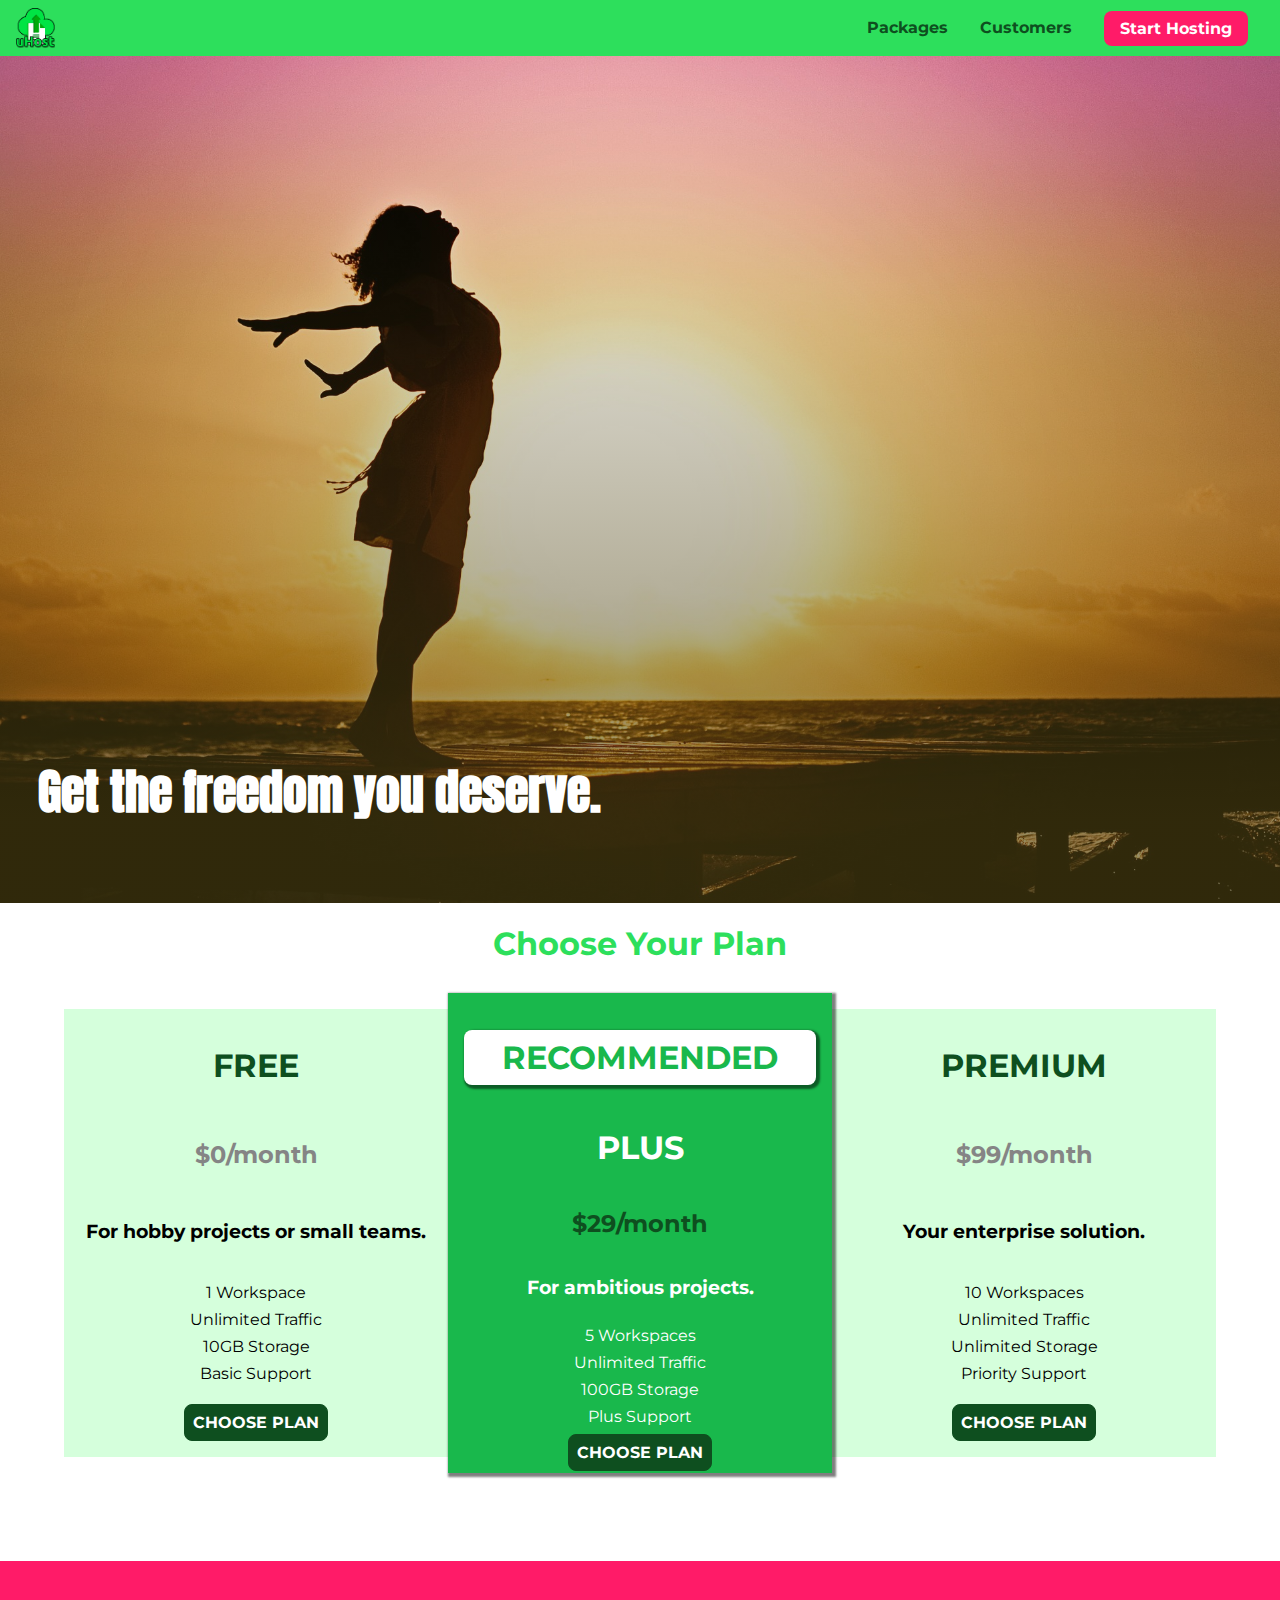
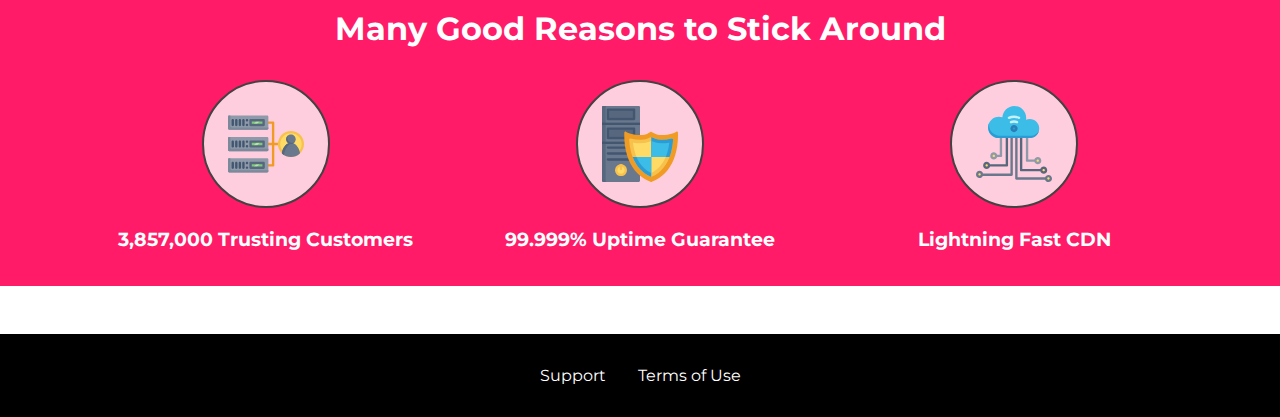
<file: index.html>
<!DOCTYPE html>
<html lang="en">
  <head>
    <meta charset="UTF-8" />
    <meta http-equiv="X-UA-Compatible" content="ie=edge" />
    <meta name="viewport" content="width=device-width, initial-scale=1.0" />
    <title>uHost</title>
    <link rel="shortcut icon" href="favicon.png" />
    <link
      href="https://fonts.googleapis.com/css?family=Anton"
      rel="stylesheet"
    />
    <link
      href="https://fonts.googleapis.com/css?family=Montserrat:400,700"
      rel="stylesheet"
    />
    <link rel="stylesheet" href="shared.css" />
    <link rel="stylesheet" href="main.css" />
  </head>

  <body>
    <div class="backdrop"></div>
    <div class="modal">
      <h1 class="modal__title">Do you want to continue?</h1>
      <div class="modal__actions">
        <a href="start-hosting/index.html" class="modal__action">Yes!</a
        ><button class="modal__action modal__action--negative" type="button">
          No!
        </button>
      </div>
    </div>
    <header class="main-header">
      <div>
        <button class="toggle-button">
          <span class="toggle-button__bar"></span>
          <span class="toggle-button__bar"></span>
          <span class="toggle-button__bar"></span>
        </button>
        <a href="index.html" class="main-header__brand">
          <img
            src="images/uhost-icon.png"
            alt="uHost - Your favorite hosting company"
          />
        </a>
      </div>
      <nav class="main-nav">
        <ul class="main-nav__items">
          <li class="main-nav__item">
            <a href="packages/index.html">Packages</a>
          </li>
          <li class="main-nav__item">
            <a href="customers/index.html">Customers</a>
          </li>
          <li class="main-nav__item main-nav__item--cta">
            <a href="start-hosting/index.html">Start Hosting</a>
          </li>
        </ul>
      </nav>
    </header>
    <nav class="mobile-nav">
      <ul class="mobile-nav__items">
        <li class="mobile-nav__item">
          <a href="packages/index.html">Packages</a>
        </li>
        <li class="mobile-nav__item">
          <a href="customers/index.html">Customers</a>
        </li>
        <li class="mobile-nav__item mobile-nav__item--cta">
          <a href="start-hosting/index.html">Start Hosting</a>
        </li>
      </ul>
    </nav>
    <main>
      <section id="product-overview">
        <h1>Get the freedom you deserve.</h1>
      </section>
      <section id="plans">
        <h1 class="section-title">Choose Your Plan</h1>
        <div class="plan__list">
          <article class="plan">
            <h1 class="plan__title">FREE</h1>
            <h2 class="plan__price">$0/month</h2>
            <h3>For hobby projects or small teams.</h3>
            <ul class="plan__features">
              <li class="plan__feature">1 Workspace</li>
              <li class="plan__feature">Unlimited Traffic</li>
              <li class="plan__feature">10GB Storage</li>
              <li class="plan__feature">Basic Support</li>
            </ul>
            <div>
              <button class="button">CHOOSE PLAN</button>
            </div>
          </article>
          <article class="plan plan--highlighted">
            <h1 class="plan__annotation">RECOMMENDED</h1>
            <h1 class="plan__title">PLUS</h1>
            <h2 class="plan__price">$29/month</h2>
            <h3>For ambitious projects.</h3>
            <ul class="plan__features">
              <li class="plan__feature">5 Workspaces</li>
              <li class="plan__feature">Unlimited Traffic</li>
              <li class="plan__feature">100GB Storage</li>
              <li class="plan__feature">Plus Support</li>
            </ul>
            <div>
              <button class="button">CHOOSE PLAN</button>
            </div>
          </article>
          <article class="plan">
            <h1 class="plan__title">PREMIUM</h1>
            <h2 class="plan__price">$99/month</h2>
            <h3>Your enterprise solution.</h3>
            <ul class="plan__features">
              <li class="plan__feature">10 Workspaces</li>
              <li class="plan__feature">Unlimited Traffic</li>
              <li class="plan__feature">Unlimited Storage</li>
              <li class="plan__feature">Priority Support</li>
            </ul>
            <div>
              <button class="button">CHOOSE PLAN</button>
            </div>
          </article>
        </div>
      </section>
      <section id="key-features">
        <h1 class="section-title">Many Good Reasons to Stick Around</h1>
        <ul class="key-feature__list">
          <li class="key-feature">
            <div class="key-feature__image">
              <svg viewBox="0 0 512 512">
                <path
                  style="fill: #f09b24"
                  d="M344,248h-32V112c0-4.418-3.582-8-8-8h-40c-4.418,0-8,3.582-8,8s3.582,8,8,8h32v128h-32  c-4.418,0-8,3.582-8,8s3.582,8,8,8h32v128h-32c-4.418,0-8,3.582-8,8s3.582,8,8,8h40c4.418,0,8-3.582,8-8V264h32c4.418,0,8-3.582,8-8  S348.418,248,344,248z"
                />
                <path
                  style="fill: #8e9aa9"
                  d="M264,64H8c-4.418,0-8,3.582-8,8v80c0,4.418,3.582,8,8,8h256c4.418,0,8-3.582,8-8V72  C272,67.582,268.418,64,264,64z"
                />
                <path
                  style="fill: #7c899b"
                  d="M24,144c-4.418,0-8-3.582-8-8V64H8c-4.418,0-8,3.582-8,8v80c0,4.418,3.582,8,8,8h256  c4.418,0,8-3.582,8-8v-8H24z"
                />
                <rect
                  x="152"
                  y="96"
                  style="fill: #b8e3a8"
                  width="88"
                  height="32"
                />
                <g>
                  <polygon
                    style="fill: #7ec97d"
                    points="152,96 152,128 166,128 198,96  "
                  />
                  <polygon
                    style="fill: #7ec97d"
                    points="220,96 188,128 240,128 240,96  "
                  />
                </g>
                <path
                  style="fill: #56677e"
                  d="M240,136h-88c-4.418,0-8-3.582-8-8V96c0-4.418,3.582-8,8-8h88c4.418,0,8,3.582,8,8v32  C248,132.418,244.418,136,240,136z M160,120h72v-16h-72V120z"
                />
                <g>
                  <path
                    style="fill: #435670"
                    d="M32,136c-4.418,0-8-3.582-8-8V96c0-4.418,3.582-8,8-8s8,3.582,8,8v32C40,132.418,36.418,136,32,136z   "
                  />
                  <path
                    style="fill: #435670"
                    d="M56,136c-4.418,0-8-3.582-8-8V96c0-4.418,3.582-8,8-8s8,3.582,8,8v32C64,132.418,60.418,136,56,136z   "
                  />
                  <path
                    style="fill: #435670"
                    d="M80,136c-4.418,0-8-3.582-8-8V96c0-4.418,3.582-8,8-8s8,3.582,8,8v32C88,132.418,84.418,136,80,136z   "
                  />
                  <path
                    style="fill: #435670"
                    d="M104,136c-4.418,0-8-3.582-8-8V96c0-4.418,3.582-8,8-8s8,3.582,8,8v32   C112,132.418,108.418,136,104,136z"
                  />
                  <path
                    style="fill: #435670"
                    d="M128,105c-4.418,0-8-3.582-8-8v-1c0-4.418,3.582-8,8-8s8,3.582,8,8v1   C136,101.418,132.418,105,128,105z"
                  />
                  <path
                    style="fill: #435670"
                    d="M128,136c-4.418,0-8-3.582-8-8v-1c0-4.418,3.582-8,8-8s8,3.582,8,8v1   C136,132.418,132.418,136,128,136z"
                  />
                </g>
                <path
                  style="fill: #8e9aa9"
                  d="M264,208H8c-4.418,0-8,3.582-8,8v80c0,4.418,3.582,8,8,8h256c4.418,0,8-3.582,8-8v-80  C272,211.582,268.418,208,264,208z"
                />
                <path
                  style="fill: #7c899b"
                  d="M24,288c-4.418,0-8-3.582-8-8v-72H8c-4.418,0-8,3.582-8,8v80c0,4.418,3.582,8,8,8h256  c4.418,0,8-3.582,8-8v-8H24z"
                />
                <rect
                  x="152"
                  y="240"
                  style="fill: #b8e3a8"
                  width="88"
                  height="32"
                />
                <g>
                  <polygon
                    style="fill: #7ec97d"
                    points="152,240 152,272 166,272 198,240  "
                  />
                  <polygon
                    style="fill: #7ec97d"
                    points="220,240 188,272 240,272 240,240  "
                  />
                </g>
                <path
                  style="fill: #56677e"
                  d="M240,280h-88c-4.418,0-8-3.582-8-8v-32c0-4.418,3.582-8,8-8h88c4.418,0,8,3.582,8,8v32  C248,276.418,244.418,280,240,280z M160,264h72v-16h-72V264z"
                />
                <g>
                  <path
                    style="fill: #435670"
                    d="M32,280c-4.418,0-8-3.582-8-8v-32c0-4.418,3.582-8,8-8s8,3.582,8,8v32C40,276.418,36.418,280,32,280   z"
                  />
                  <path
                    style="fill: #435670"
                    d="M56,280c-4.418,0-8-3.582-8-8v-32c0-4.418,3.582-8,8-8s8,3.582,8,8v32C64,276.418,60.418,280,56,280   z"
                  />
                  <path
                    style="fill: #435670"
                    d="M80,280c-4.418,0-8-3.582-8-8v-32c0-4.418,3.582-8,8-8s8,3.582,8,8v32C88,276.418,84.418,280,80,280   z"
                  />
                  <path
                    style="fill: #435670"
                    d="M104,280c-4.418,0-8-3.582-8-8v-32c0-4.418,3.582-8,8-8s8,3.582,8,8v32   C112,276.418,108.418,280,104,280z"
                  />
                  <path
                    style="fill: #435670"
                    d="M128,249c-4.418,0-8-3.582-8-8v-1c0-4.418,3.582-8,8-8s8,3.582,8,8v1   C136,245.418,132.418,249,128,249z"
                  />
                  <path
                    style="fill: #435670"
                    d="M128,280c-4.418,0-8-3.582-8-8v-1c0-4.418,3.582-8,8-8s8,3.582,8,8v1   C136,276.418,132.418,280,128,280z"
                  />
                </g>
                <path
                  style="fill: #8e9aa9"
                  d="M264,352H8c-4.418,0-8,3.582-8,8v80c0,4.418,3.582,8,8,8h256c4.418,0,8-3.582,8-8v-80  C272,355.582,268.418,352,264,352z"
                />
                <path
                  style="fill: #7c899b"
                  d="M24,432c-4.418,0-8-3.582-8-8v-72H8c-4.418,0-8,3.582-8,8v80c0,4.418,3.582,8,8,8h256  c4.418,0,8-3.582,8-8v-8H24z"
                />
                <rect
                  x="152"
                  y="384"
                  style="fill: #b8e3a8"
                  width="88"
                  height="32"
                />
                <g>
                  <polygon
                    style="fill: #7ec97d"
                    points="152,384 152,416 166,416 198,384  "
                  />
                  <polygon
                    style="fill: #7ec97d"
                    points="220,384 188,416 240,416 240,384  "
                  />
                </g>
                <path
                  style="fill: #56677e"
                  d="M240,424h-88c-4.418,0-8-3.582-8-8v-32c0-4.418,3.582-8,8-8h88c4.418,0,8,3.582,8,8v32  C248,420.418,244.418,424,240,424z M160,408h72v-16h-72V408z"
                />
                <g>
                  <path
                    style="fill: #435670"
                    d="M32,424c-4.418,0-8-3.582-8-8v-32c0-4.418,3.582-8,8-8s8,3.582,8,8v32C40,420.418,36.418,424,32,424   z"
                  />
                  <path
                    style="fill: #435670"
                    d="M56,424c-4.418,0-8-3.582-8-8v-32c0-4.418,3.582-8,8-8s8,3.582,8,8v32C64,420.418,60.418,424,56,424   z"
                  />
                  <path
                    style="fill: #435670"
                    d="M80,424c-4.418,0-8-3.582-8-8v-32c0-4.418,3.582-8,8-8s8,3.582,8,8v32C88,420.418,84.418,424,80,424   z"
                  />
                  <path
                    style="fill: #435670"
                    d="M104,424c-4.418,0-8-3.582-8-8v-32c0-4.418,3.582-8,8-8s8,3.582,8,8v32   C112,420.418,108.418,424,104,424z"
                  />
                  <path
                    style="fill: #435670"
                    d="M128,393c-4.418,0-8-3.582-8-8v-1c0-4.418,3.582-8,8-8s8,3.582,8,8v1   C136,389.418,132.418,393,128,393z"
                  />
                  <path
                    style="fill: #435670"
                    d="M128,424c-4.418,0-8-3.582-8-8v-1c0-4.418,3.582-8,8-8s8,3.582,8,8v1   C136,420.418,132.418,424,128,424z"
                  />
                </g>
                <path
                  style="fill: #f7c14d"
                  d="M424,168c-48.523,0-88,39.477-88,88s39.477,88,88,88s88-39.477,88-88S472.523,168,424,168z"
                />
                <path
                  style="fill: #ffdb66"
                  d="M424,184c-39.701,0-72,32.299-72,72s32.299,72,72,72s72-32.299,72-72S463.701,184,424,184z"
                />
                <path
                  style="fill: #69788d"
                  d="M484.893,314.16C476.393,274.588,451.922,248,424,248s-52.393,26.588-60.893,66.16  c-0.605,2.82,0.354,5.749,2.511,7.664C381.731,336.124,402.465,344,424,344s42.269-7.876,58.381-22.176  C484.539,319.909,485.498,316.98,484.893,314.16z"
                />
                <path
                  style="fill: #56677e"
                  d="M434.053,249.171C430.768,248.403,427.411,248,424,248c-27.922,0-52.393,26.588-60.893,66.16  c-0.605,2.82,0.354,5.749,2.511,7.664c3.383,3.002,6.979,5.703,10.734,8.125C384.904,286.243,407.373,255.378,434.053,249.171z"
                />
                <path
                  style="fill: #69788d"
                  d="M424,192c-17.645,0-32,14.355-32,32s14.355,32,32,32s32-14.355,32-32S441.645,192,424,192z"
                />
                <path
                  style="fill: #56677e"
                  d="M432,248c-17.645,0-32-14.355-32-32c0-6.783,2.128-13.076,5.742-18.258  C397.444,203.53,392,213.138,392,224c0,17.645,14.355,32,32,32c10.862,0,20.471-5.444,26.258-13.742  C445.076,245.872,438.783,248,432,248z"
                />
              </svg>
            </div>
            <p class="key-feature__description">3,857,000 Trusting Customers</p>
          </li>
          <li class="key-feature">
            <div class="key-feature__image">
              <svg viewBox="0 0 512 512">
                <path
                  style="fill: #69788d"
                  d="M248,0H8C3.582,0,0,3.582,0,8v496c0,4.418,3.582,8,8,8h240c4.418,0,8-3.582,8-8V8  C256,3.582,252.418,0,248,0z"
                />
                <path
                  style="fill: #56677e"
                  d="M24,504V8c0-4.418,3.582-8,8-8H8C3.582,0,0,3.582,0,8v496c0,4.418,3.582,8,8,8h24  C27.582,512,24,508.418,24,504z"
                />
                <g>
                  <rect
                    x="0"
                    y="112"
                    style="fill: #435670"
                    width="256"
                    height="16"
                  />
                  <rect
                    x="0"
                    y="240"
                    style="fill: #435670"
                    width="256"
                    height="16"
                  />
                </g>
                <path
                  style="fill: #f7c14d"
                  d="M128,392c-22.056,0-40,17.944-40,40s17.944,40,40,40s40-17.944,40-40S150.056,392,128,392z"
                />
                <path
                  style="fill: #ffdb66"
                  d="M128,408c-13.233,0-24,10.767-24,24s10.767,24,24,24s24-10.767,24-24S141.233,408,128,408z"
                />
                <path
                  style="fill: #f7c14d"
                  d="M128,392c-2.739,0-5.414,0.278-8,0.805V424c0,4.418,3.582,8,8,8c4.418,0,8-3.582,8-8v-31.195  C133.414,392.278,130.739,392,128,392z"
                />
                <g>
                  <path
                    style="fill: #435670"
                    d="M216,288H40c-4.418,0-8-3.582-8-8s3.582-8,8-8h176c4.418,0,8,3.582,8,8S220.418,288,216,288z"
                  />
                  <path
                    style="fill: #435670"
                    d="M216,328H40c-4.418,0-8-3.582-8-8s3.582-8,8-8h176c4.418,0,8,3.582,8,8S220.418,328,216,328z"
                  />
                  <path
                    style="fill: #435670"
                    d="M216,368H40c-4.418,0-8-3.582-8-8s3.582-8,8-8h176c4.418,0,8,3.582,8,8S220.418,368,216,368z"
                  />
                  <path
                    style="fill: #435670"
                    d="M216,16H40c-4.418,0-8,3.582-8,8v64c0,4.418,3.582,8,8,8h176c4.418,0,8-3.582,8-8V24   C224,19.582,220.418,16,216,16z"
                  />
                </g>
                <rect
                  x="48"
                  y="32"
                  style="fill: #56677e"
                  width="160"
                  height="48"
                />
                <path
                  style="fill: #435670"
                  d="M216,144H40c-4.418,0-8,3.582-8,8v64c0,4.418,3.582,8,8,8h176c4.418,0,8-3.582,8-8v-64  C224,147.582,220.418,144,216,144z"
                />
                <rect
                  x="48"
                  y="160"
                  style="fill: #56677e"
                  width="160"
                  height="48"
                />
                <path
                  style="fill: #f09b24"
                  d="M511.747,180.237c-0.194-6.537-8.107-10.107-13.135-5.894c-5.6,4.693-42.904,21.282-98.514,21.282  c-33.45,0-64.625-20.999-64.929-21.206c-2.9-1.991-6.764-1.85-9.512,0.346c-2.677,2.135-27.201,20.86-63.793,20.86  c-55.607,0-92.914-16.589-98.515-21.282c-5.028-4.211-12.941-0.645-13.135,5.894c-1.634,54.834,4.655,105.941,18.693,151.903  c12.096,39.604,29.759,74.047,52.497,102.373c27.538,34.304,62.743,59.882,104.66,76.045c3.069,1.918,6.757,1.921,9.83,0  c41.917-16.163,77.122-41.741,104.66-76.045c22.738-28.326,40.401-62.77,52.497-102.373  C507.092,286.179,513.381,235.071,511.747,180.237z"
                />
                <path
                  style="fill: #f7c14d"
                  d="M476.21,221.226c-1.953-1.631-4.568-2.235-7.036-1.628c-21.686,5.327-44.926,8.028-69.075,8.028  c-25.926,0-49.633-8.975-64.955-16.504c-2.307-1.134-5.016-1.091-7.284,0.116c-14.059,7.477-36.919,16.388-65.994,16.388  c-24.153,0-47.394-2.701-69.075-8.028c-5.155-1.268-10.221,2.966-9.894,8.261c2.077,33.693,7.668,65.635,16.616,94.935  c22.774,74.565,66.139,126.334,128.888,153.868c2.032,0.891,4.397,0.891,6.43,0c61.777-27.107,104.716-78.876,127.62-153.868  c8.948-29.3,14.539-61.241,16.616-94.935C479.224,225.319,478.163,222.856,476.21,221.226z"
                />
                <path
                  style="fill: #ffdb66"
                  d="M331.609,451.727c-52.604-25.289-89.304-70.987-109.144-135.944  c-6.532-21.39-11.162-44.336-13.82-68.447c17.133,2.852,34.952,4.291,53.22,4.291c29.394,0,53.376-7.793,69.978-15.561  c17.44,7.736,41.656,15.561,68.256,15.561c18.267,0,36.085-1.439,53.219-4.291c-2.659,24.112-7.288,47.06-13.82,68.448  C419.545,381.108,383.27,426.805,331.609,451.727z"
                />
                <g>
                  <path
                    style="fill: #2c9dd4"
                    d="M479.066,227.858c0.157-2.539-0.903-5.002-2.856-6.633s-4.568-2.235-7.036-1.628   c-21.686,5.327-44.926,8.028-69.075,8.028c-25.926,0-49.633-8.975-64.955-16.504c-1.057-0.52-2.2-0.78-3.345-0.806l-0.072,133.351   h123.601c2.556-6.746,4.933-13.702,7.123-20.874C471.398,293.493,476.989,261.552,479.066,227.858z"
                  />
                  <path
                    style="fill: #2c9dd4"
                    d="M206.658,343.667c24.153,63.42,65.028,108.108,121.743,132.995c1.031,0.452,2.147,0.673,3.263,0.666   l0.063-133.661H206.658z"
                  />
                </g>
                <g>
                  <path
                    style="fill: #3cbde8"
                    d="M439.497,315.783c6.532-21.389,11.161-44.336,13.82-68.448c-17.134,2.852-34.952,4.291-53.219,4.291   c-26.6,0-50.815-7.824-68.256-15.561l-0.116,107.601h97.758C433.179,334.807,436.524,325.518,439.497,315.783z"
                  />
                  <path
                    style="fill: #3cbde8"
                    d="M232.523,343.667c21.144,50.298,54.363,86.56,99.087,108.06l0.117-108.06H232.523z"
                  />
                </g>
              </svg>
            </div>
            <p class="key-feature__description">99.999% Uptime Guarantee</p>
          </li>
          <li class="key-feature">
            <div class="key-feature__image">
              <svg viewBox="0 0 512 512">
                <path
                  style="fill: #8e9aa9"
                  d="M168,200c-4.418,0-8,3.582-8,8v120h-17.376c-3.302-9.311-12.194-16-22.624-16  c-13.234,0-24,10.767-24,24s10.766,24,24,24c10.429,0,19.321-6.689,22.624-16H168c4.418,0,8-3.582,8-8V208  C176,203.582,172.418,200,168,200z"
                />
                <path
                  style="fill: #ffdb66"
                  d="M120,328c-4.411,0-8,3.589-8,8s3.589,8,8,8s8-3.589,8-8S124.411,328,120,328z"
                />
                <path
                  style="fill: #56677e"
                  d="M208,200c-4.418,0-8,3.582-8,8v184H94.624C91.322,382.689,82.43,376,72,376  c-13.234,0-24,10.767-24,24s10.766,24,24,24c10.429,0,19.321-6.689,22.624-16H208c4.418,0,8-3.582,8-8V208  C216,203.582,212.418,200,208,200z"
                />
                <path
                  style="fill: #ffdb66"
                  d="M72,392c-4.411,0-8,3.589-8,8s3.589,8,8,8s8-3.589,8-8S76.411,392,72,392z"
                />
                <path
                  style="fill: #69788d"
                  d="M240,208c-4.418,0-8,3.582-8,8v239H47.24c-2.671-10.34-12.078-18-23.24-18c-13.234,0-24,10.767-24,24  s10.766,24,24,24c9.666,0,18.009-5.747,21.809-14H240c4.418,0,8-3.582,8-8V216C248,211.582,244.418,208,240,208z"
                />
                <path
                  style="fill: #ffdb66"
                  d="M24,453c-4.411,0-8,3.589-8,8s3.589,8,8,8s8-3.589,8-8S28.411,453,24,453z"
                />
                <path
                  style="fill: #69788d"
                  d="M488,464c-10.429,0-19.321,6.689-22.624,16H280V208c0-4.418-3.582-8-8-8s-8,3.582-8,8v280  c0,4.418,3.582,8,8,8h193.376c3.302,9.311,12.194,16,22.624,16c13.234,0,24-10.767,24-24S501.234,464,488,464z"
                />
                <path
                  style="fill: #ffdb66"
                  d="M488,480c-4.411,0-8,3.589-8,8s3.589,8,8,8s8-3.589,8-8S492.411,480,488,480z"
                />
                <path
                  style="fill: #56677e"
                  d="M456,408c-10.429,0-19.321,6.689-22.624,16H312V208c0-4.418-3.582-8-8-8s-8,3.582-8,8v224  c0,4.418,3.582,8,8,8h129.376c3.302,9.311,12.194,16,22.624,16c13.234,0,24-10.767,24-24S469.234,408,456,408z"
                />
                <path
                  style="fill: #ffdb66"
                  d="M456,424c-4.411,0-8,3.589-8,8s3.589,8,8,8s8-3.589,8-8S460.411,424,456,424z"
                />
                <path
                  style="fill: #8e9aa9"
                  d="M416,344c-10.429,0-19.321,6.689-22.624,16H352V208c0-4.418-3.582-8-8-8s-8,3.582-8,8v160  c0,4.418,3.582,8,8,8h49.376c3.302,9.311,12.194,16,22.624,16c13.234,0,24-10.767,24-24S429.234,344,416,344z"
                />
                <path
                  style="fill: #ffdb66"
                  d="M416,360c-4.411,0-8,3.589-8,8s3.589,8,8,8s8-3.589,8-8S420.411,360,416,360z"
                />
                <path
                  style="fill: #3cbde8"
                  d="M362,88c-8.741,0-17.231,1.751-25.06,5.085C337.646,88.797,338,84.43,338,80  c0-44.112-35.888-80-80-80c-42.823,0-77.895,33.816-79.909,76.149C170.393,73.415,162.244,72,154,72c-39.701,0-72,32.299-72,72  s32.299,72,72,72h208c35.29,0,64-28.71,64-64S397.29,88,362,88z"
                />
                <path
                  style="fill: #2c9dd4"
                  d="M368,200H160c-39.701,0-72-32.299-72-72c0-5.863,0.721-11.559,2.05-17.019  C84.918,120.88,82,132.102,82,144c0,39.701,32.299,72,72,72h208c30.389,0,55.88-21.296,62.379-49.743  C413.565,186.327,392.352,200,368,200z"
                />
                <path
                  style="fill: #2a7db5"
                  d="M256,128c-13.234,0-24,10.767-24,24s10.766,24,24,24c13.233,0,24-10.767,24-24S269.233,128,256,128z"
                />
                <path
                  style="fill: #2c9dd4"
                  d="M256,144c-4.411,0-8,3.589-8,8s3.589,8,8,8c4.411,0,8-3.589,8-8S260.411,144,256,144z"
                />
                <g>
                  <path
                    style="fill: #c5f1fa"
                    d="M221.755,87.695c-2.994,0-5.864-1.688-7.233-4.572c-1.894-3.991-0.194-8.763,3.798-10.657   C230.157,66.849,242.834,64,256,64c13.166,0,25.844,2.849,37.68,8.466c3.992,1.895,5.692,6.666,3.798,10.657   s-6.666,5.692-10.657,3.798C277.144,82.328,266.774,80,256,80c-10.774,0-21.144,2.328-30.821,6.921   C224.072,87.446,222.904,87.695,221.755,87.695z"
                  />
                  <path
                    style="fill: #c5f1fa"
                    d="M276.545,116.618c-1.148,0-2.316-0.249-3.424-0.774C267.745,113.293,261.985,112,256,112   c-5.985,0-11.745,1.293-17.121,3.844c-3.991,1.895-8.763,0.192-10.657-3.798c-1.894-3.992-0.193-8.764,3.798-10.657   C239.557,97.813,247.625,96,256,96c8.376,0,16.444,1.813,23.98,5.389c3.991,1.894,5.692,6.665,3.798,10.657   C282.41,114.93,279.539,116.618,276.545,116.618z"
                  />
                </g>
              </svg>
            </div>
            <p class="key-feature__description">Lightning Fast CDN</p>
          </li>
        </ul>
      </section>
    </main>
    <footer class="main-footer">
      <nav>
        <ul class="main-footer__links">
          <li class="main-footer__link">
            <a href="#">Support</a>
          </li>
          <li class="main-footer__link">
            <a href="#">Terms of Use</a>
          </li>
        </ul>
      </nav>
    </footer>
    <script src="shared.js"></script>
  </body>
</html>
</file>
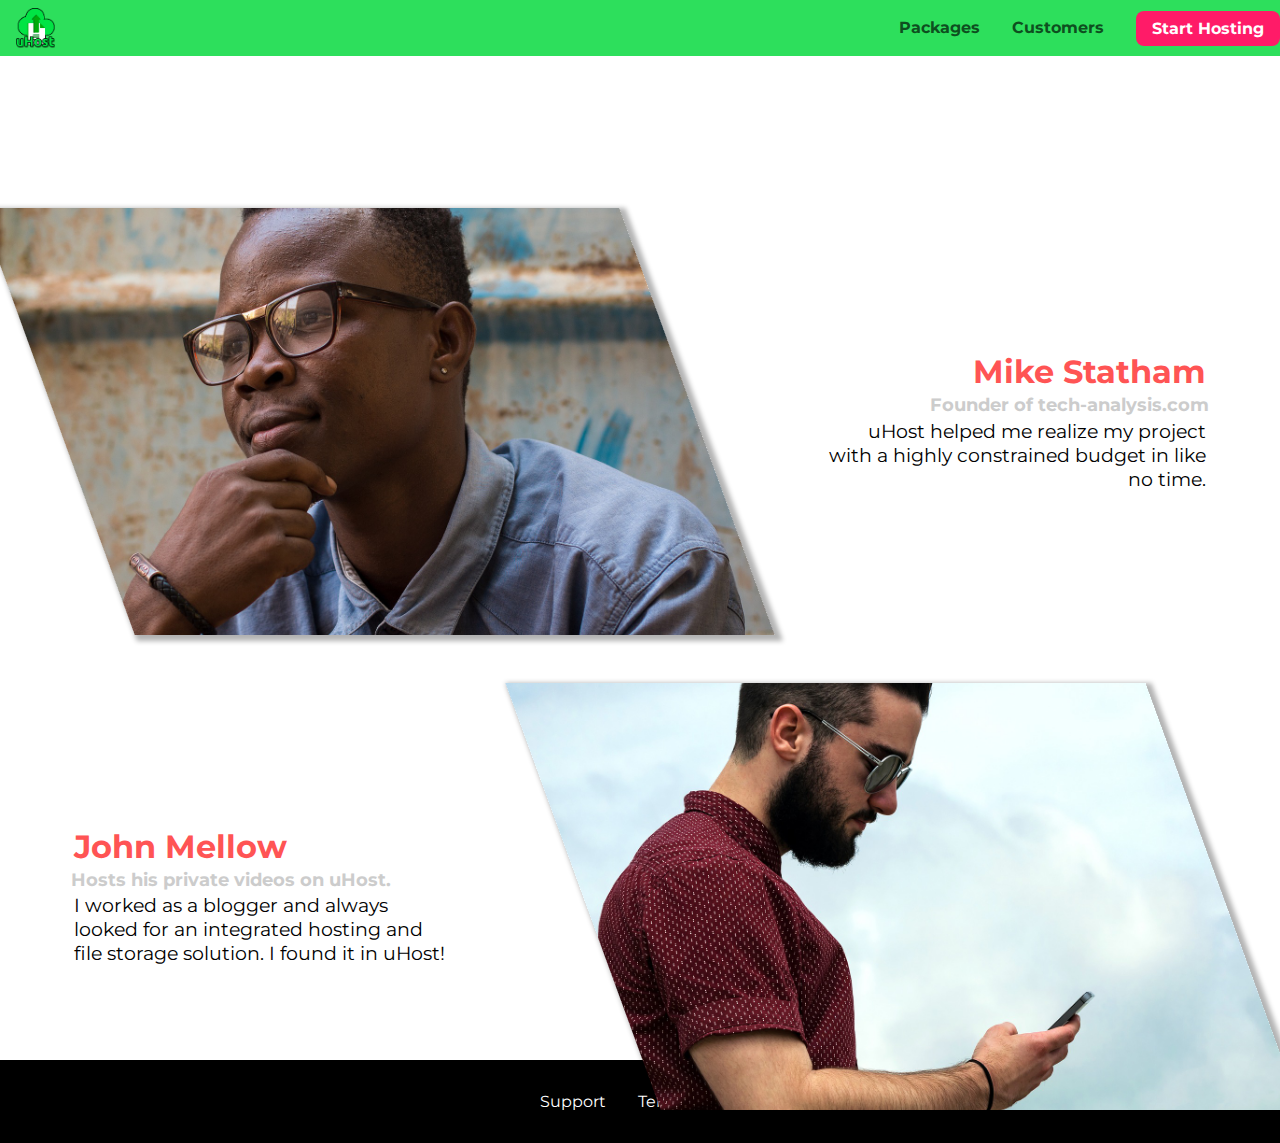
<file: customers/index.html>
<!DOCTYPE html>
<html lang="en">
  <head>
    <meta charset="UTF-8" />
    <meta name="viewport" content="width=device-width, initial-scale=1.0" />
    <meta http-equiv="X-UA-Compatible" content="ie=edge" />
    <title>uHost Customers</title>
    <link rel="shortcut icon" href="../favicon.png" />
    <link
      href="https://fonts.googleapis.com/css?family=Anton|Montserrat:400,700"
      rel="stylesheet"
    />
    <link rel="stylesheet" href="../shared.css" />
    <link rel="stylesheet" href="customers.css" />
  </head>

  <body>
    <div class="backdrop"></div>
    <header class="main-header">
      <div>
        <button class="toggle-button">
          <span class="toggle-button__bar"></span>
          <span class="toggle-button__bar"></span>
          <span class="toggle-button__bar"></span>
        </button>
        <a href="../index.html" class="main-header__brand">
          <img
            src="../images/uhost-icon.png"
            alt="uHost - Your favorite hosting company"
          />
        </a>
      </div>
      <nav class="main-nav">
        <ul class="main-nav__items">
          <li class="main-nav__item">
            <a href="../packages/index.html">Packages</a>
          </li>
          <li class="main-nav__item">
            <a href="index.html">Customers</a>
          </li>
          <li class="main-nav__item main-nav__item--cta">
            <a href="start-hosting/index.html">Start Hosting</a>
          </li>
        </ul>
      </nav>
    </header>
    <nav class="mobile-nav">
      <ul class="mobile-nav__items">
        <li class="mobile-nav__item">
          <a href="../packages/index.html">Packages</a>
        </li>
        <li class="mobile-nav__item">
          <a href="index.html">Customers</a>
        </li>
        <li class="mobile-nav__item mobile-nav__item--cta">
          <a href="../start-hosting/index.html">Start Hosting</a>
        </li>
      </ul>
    </nav>
    <main>
      <div>
        <div class="testimonial" id="customer-1">
          <div class="testimonial__image-container">
            <img
              src="../images/customer-1.jpg"
              alt="Mike Statham - Customer"
              class="testimonial__image"
            />
          </div>
          <div class="testimonial__info">
            <h1 class="testimonial__name">Mike Statham</h1>
            <h2 class="testimonial__subtitle">
              Founder of
              <a href="tech-analysis.com">tech-analysis.com</a>
            </h2>
            <p class="testimonial__text">
              uHost helped me realize my project with a highly constrained
              budget in like no time.
            </p>
          </div>
        </div>
        <div class="testimonial" id="customer-2">
          <div class="testimonial__info">
            <h1 class="testimonial__name">John Mellow</h1>
            <h2 class="testimonial__subtitle">
              Hosts his private videos on uHost.
            </h2>
            <p class="testimonial__text">
              I worked as a blogger and always looked for an integrated hosting
              and file storage solution. I found it in uHost!
            </p>
          </div>
          <div class="testimonial__image-container">
            <img
              src="../images/customer-2.jpg"
              alt="John Mellow - Customer"
              class="testimonial__image"
            />
          </div>
        </div>
      </div>
    </main>
    <footer class="main-footer">
      <nav>
        <ul class="main-footer__links">
          <li class="main-footer__link">
            <a href="#">Support</a>
          </li>
          <li class="main-footer__link">
            <a href="#">Terms of Use</a>
          </li>
        </ul>
      </nav>
    </footer>
    <script src="../shared.js"></script>
  </body>
</html>
</file>
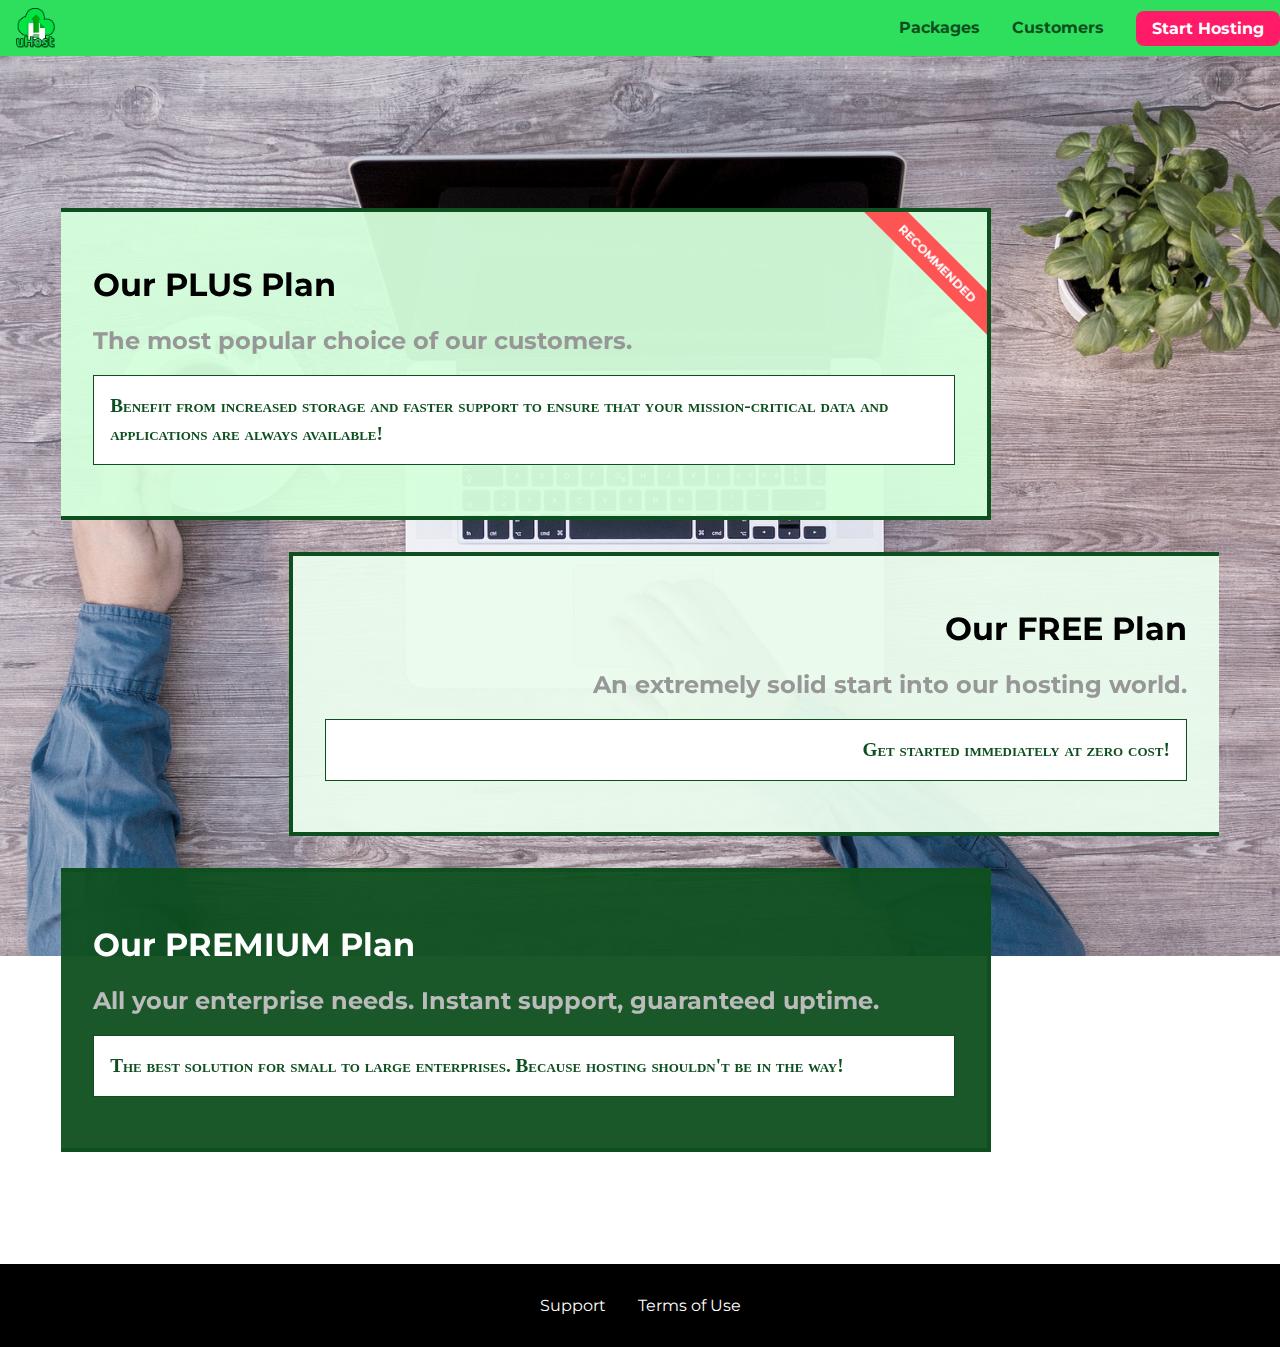
<file: packages/index.html>
<!DOCTYPE html>
<html lang="en">
  <head>
    <meta charset="UTF-8" />
    <meta http-equiv="X-UA-Compatible" content="ie=edge" />
    <meta name="viewport" content="width=device-width, initial-scale=1.0" />
    <title>uHost</title>
    <link rel="shortcut icon" href="../favicon.png" />
    <link
      href="https://fonts.googleapis.com/css?family=Montserrat:400,700"
      rel="stylesheet"
    />
    <link rel="stylesheet" href="../shared.css" />
    <link rel="stylesheet" href="packages.css" />
  </head>

  <body>
    <div class="backdrop"></div>
    <div class="background"></div>
    <header class="main-header">
      <div>
        <button class="toggle-button">
          <span class="toggle-button__bar"></span>
          <span class="toggle-button__bar"></span>
          <span class="toggle-button__bar"></span>
        </button>
        <a href="../index.html" class="main-header__brand">
          <img
            src="../images/uhost-icon.png"
            alt="uHost - Your favorite hosting company"
          />
        </a>
      </div>
      <nav class="main-nav">
        <ul class="main-nav__items">
          <li class="main-nav__item">
            <a href="index.html">Packages</a>
          </li>
          <li class="main-nav__item">
            <a href="../customers/index.html">Customers</a>
          </li>
          <li class="main-nav__item main-nav__item--cta">
            <a href="../start-hosting/index.html">Start Hosting</a>
          </li>
        </ul>
      </nav>
    </header>
    <nav class="mobile-nav">
      <ul class="mobile-nav__items">
        <li class="mobile-nav__item">
          <a href="index.html">Packages</a>
        </li>
        <li class="mobile-nav__item">
          <a href="../customers/index.html">Customers</a>
        </li>
        <li class="mobile-nav__item mobile-nav__item--cta">
          <a href="../start-hosting/index.html">Start Hosting</a>
        </li>
      </ul>
    </nav>
    <main>
      <section class="package" id="plus">
        <a href="#">
          <h1 class="package__title">Our PLUS Plan</h1>
          <h2 class="package__badge">RECOMMENDED</h2>
          <h2 class="package__subtitle">
            The most popular choice of our customers.
          </h2>
          <p class="package__info">
            Benefit from increased storage and faster support to ensure that
            your mission-critical data and applications are always available!
          </p>
        </a>
      </section>
      <section class="package" id="free">
        <a href="#">
          <h1 class="package__title">Our FREE Plan</h1>
          <h2 class="package__subtitle">
            An extremely solid start into our hosting world.
          </h2>
          <p class="package__info">Get started immediately at zero cost!</p>
        </a>
      </section>
      <div class="clearfix"></div>
      <section class="package" id="premium">
        <a href="#">
          <h1 class="package__title">Our PREMIUM Plan</h1>
          <h2 class="package__subtitle">
            All your enterprise needs. Instant support, guaranteed uptime.
          </h2>
          <p class="package__info">
            The best solution for small to large enterprises. Because hosting
            shouldn't be in the way!
          </p>
        </a>
      </section>
    </main>
    <footer class="main-footer">
      <nav>
        <ul class="main-footer__links">
          <li class="main-footer__link">
            <a href="#">Support</a>
          </li>
          <li class="main-footer__link">
            <a href="#">Terms of Use</a>
          </li>
        </ul>
      </nav>
    </footer>
    <script src="../shared.js"></script>
  </body>
</html>
</file>
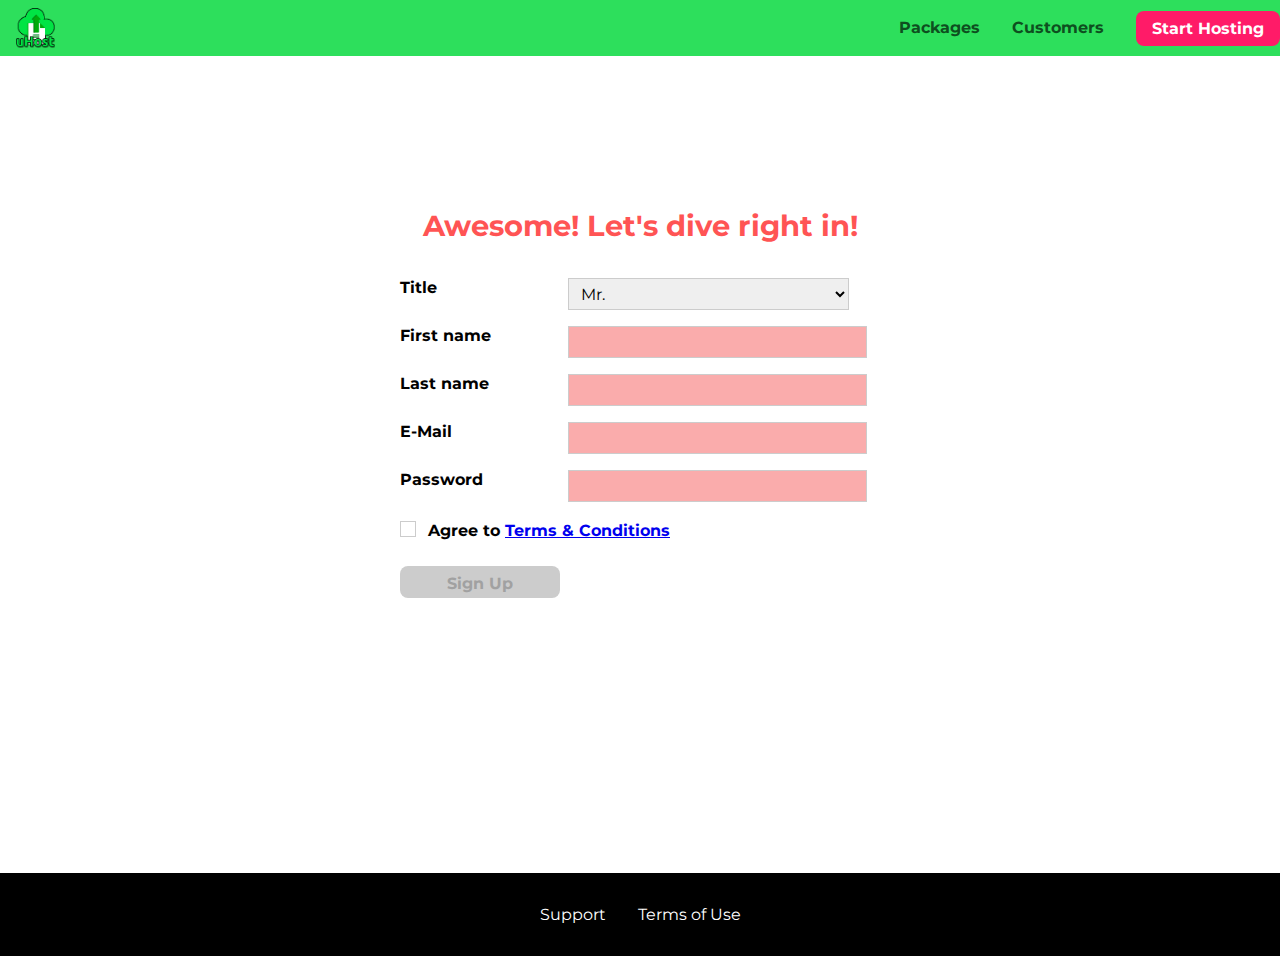
<file: start-hosting/index.html>
<!DOCTYPE html>
<html lang="en">
  <head>
    <meta charset="UTF-8" />
    <meta name="viewport" content="width=device-width, initial-scale=1.0" />
    <meta http-equiv="X-UA-Compatible" content="ie=edge" />
    <title>uHost Signup</title>
    <link rel="shortcut icon" href="../favicon.png" />
    <link
      href="https://fonts.googleapis.com/css?family=Anton|Montserrat:400,700"
      rel="stylesheet"
    />
    <link rel="stylesheet" href="../shared.css" />
    <link rel="stylesheet" href="start-hosting.css" />
  </head>

  <body>
    <div class="backdrop"></div>
    <header class="main-header">
      <div>
        <button class="toggle-button">
          <span class="toggle-button__bar"></span>
          <span class="toggle-button__bar"></span>
          <span class="toggle-button__bar"></span>
        </button>
        <a href="../index.html" class="main-header__brand">
          <img
            src="../images/uhost-icon.png"
            alt="uHost - Your favorite hosting company"
          />
        </a>
      </div>
      <nav class="main-nav">
        <ul class="main-nav__items">
          <li class="main-nav__item">
            <a href="../packages/index.html">Packages</a>
          </li>
          <li class="main-nav__item">
            <a href="../customers/index.html">Customers</a>
          </li>
          <li class="main-nav__item main-nav__item--cta">
            <a href="index.html">Start Hosting</a>
          </li>
        </ul>
      </nav>
    </header>
    <nav class="mobile-nav">
      <ul class="mobile-nav__items">
        <li class="mobile-nav__item">
          <a href="../packages/index.html">Packages</a>
        </li>
        <li class="mobile-nav__item">
          <a href="../customers/index.html">Customers</a>
        </li>
        <li class="mobile-nav__item mobile-nav__item--cta">
          <a href="index.html">Start Hosting</a>
        </li>
      </ul>
    </nav>
    <main class="signup-page">
      <h1 class="signup-title">Awesome! Let's dive right in!</h1>
      <form action="index.html" class="signup-form">
        <label for="title">Title</label>
        <select id="title">
          <option value="mr">Mr.</option>
          <option value="ms">Ms.</option>
        </select>
        <label for="first-name">First name</label>
        <input type="text" id="first-name" required />
        <label for="last-name">Last name</label>
        <input type="text" id="last-name" required />
        <label for="email">E-Mail</label>
        <input type="email" id="email" required />
        <label for="password">Password</label>
        <input type="password" id="password" required />
        <div class="signup-form__checkbox">
          <input type="checkbox" id="agree-terms" required />
          <label for="agree-terms" id="agree-terms-label"
            >Agree to
            <a href="#">Terms &amp; Conditions</a>
          </label>
        </div>

        <button type="submit" class="button" id="start-hosting-btn" disabled>
          Sign Up
        </button>
      </form>
    </main>
    <footer class="main-footer">
      <nav>
        <ul class="main-footer__links">
          <li class="main-footer__link">
            <a href="#">Support</a>
          </li>
          <li class="main-footer__link">
            <a href="#">Terms of Use</a>
          </li>
        </ul>
      </nav>
    </footer>
    <script src="../shared.js"></script>
  </body>
</html>
</file>
<file: shared.css>
@import url("https://fonts.googleapis.com/css2?family=Roboto:100,400,900&display=swap");
/* @import url("https://fonts.googleapis.com/css2?family=Anton&display=swap");
@import url("https://fonts.googleapis.com/css2?family=Montserrat:400,700;&display=swap"); */
*/ * {
  box-sizing: border-box;
  --main-color: #0e4f1f;
  --secondary-color: #2ddf5c;
  --third-color: #ff1b68;
}

html {
  height: 100%;
}

body {
  font-family: "Montserrat", sans-serif;
  margin: 0;
  display: grid;
  grid-template-rows: 3.5rem auto fit-content(8rem);
  grid-template-areas:
    "header"
    "main"
    "footer";
  padding-top: 3.5rem;
  height: 100%;
}

main {
  grid-area: main;
}

.backdrop {
  display: none;
  position: fixed;
  opacity: 0;
  top: 0;
  left: 0;
  z-index: 100;
  width: 100vw;
  height: 100vh;
  background: rgba(0, 0, 0, 0.5);
  transition: opacity 0.2s linear;
}

.main-header {
  width: 100%;
  position: fixed;
  top: 0;
  left: 0;
  background: #2ddf5c;
  padding: 0.5rem 1rem;
  z-index: 60;
  display: flex;
  align-items: center;
  justify-content: space-between;
}

.toggle-button {
  width: 3rem;
  background: transparent;
  border: none;
  cursor: pointer;
  padding-top: 0;
  padding-bottom: 0;
  vertical-align: middle;
}

.toggle-button:focus {
  outline: none;
}

.toggle-button__bar {
  width: 100%;
  height: 0.2rem;
  background: black;
  display: block;
  margin: 0.6rem 0;
}

.main-header__brand {
  color: #0e4f1f;
  text-decoration: none;
  font-weight: bold;
  /* width: 20px; */
}

.main-header__brand img {
  height: 2.5rem;
  vertical-align: middle;
  /* width: 100%; */
}

.main-nav {
  display: none;
}

.main-nav__items {
  margin: 0;
  padding: 0;
  list-style: none;
  display: flex;
}

.main-nav__item {
  margin: 0 1rem;
}

.main-nav__item a,
.mobile-nav__item a {
  text-decoration: none;
  color: #0e4f1f;
  font-weight: bold;
  padding: 0.2rem 0;
}

.main-nav__item a:hover,
.main-nav__item a:active {
  color: white;
  border-bottom: 5px solid white;
}

.main-nav__item--cta {
  animation: wiggle 200ms 2s 6 alternate;
}

.main-nav__item--cta a,
.mobile-nav__item--cta a {
  color: white;
  background: #ff1b68;
  padding: 0.5rem 1rem;
  border-radius: 8px;
}

.main-nav__item--cta a:hover,
.main-nav__item--cta a:active,
.mobile-nav__item--cta a:hover,
.mobile-nav__item--cta a:active {
  color: #ff1b68;
  background: white;
  border: none;
}

@media (min-width: 40rem) {
  .toggle-button {
    display: none;
  }
  .main-nav {
    display: flex;
  }
}

.main-footer {
  background: black;
  padding: 2rem;
  margin-top: 3rem;
  grid-area: footer;
}

.main-footer__links {
  list-style: none;
  margin: 0;
  padding: 0;
  display: flex;
  flex-direction: column;
  align-items: center;
}

.main-footer__link {
  margin: 0.5rem 0;
}

.main-footer__link a {
  color: white;
  text-decoration: none;
}

.main-footer__link a:hover,
.main-footer__link a:active {
  color: #ccc;
}

@media (min-width: 40rem) {
  .main-footer__link {
    margin: 0 1rem;
  }

  .main-footer__links {
    flex-direction: row;
    align-items: center;
    justify-content: center;
  }
}

.mobile-nav {
  transform: translateX(-100%);
  position: fixed;
  z-index: 101;
  top: 0;
  left: 0;
  background: white;
  width: 80%;
  height: 100vh;
  transition: transform 300ms ease-out;
}

.mobile-nav__items {
  width: 90%;
  height: 100%;
  list-style: none;
  margin: 0 auto;
  padding: 0;
  text-align: center;
  display: flex;
  flex-direction: column;
  justify-content: center;
  align-items: center;
}

.mobile-nav__item {
  margin: 1rem 0;
}

.mobile-nav__item a {
  font-size: 1.5rem;
}

.button {
  background: #0e4f1f;
  color: white;
  font: inherit;
  border: 1.5px solid #0e4f1f;
  padding: 0.5rem;
  border-radius: 8px;
  font-weight: bold;
  cursor: pointer;
}

.button:hover,
.button:active {
  background: white;
  color: #0e4f1f;
}

.button:focus {
  outline: none;
}

.button[disabled] {
  cursor: not-allowed;
  border: rgb(131, 130, 130);
  background: #ccc;
  color: #a1a1a1;
}

.open {
  display: block !important;
  opacity: 1 !important;
  transform: translateY(0) !important;
}

@keyframes wiggle {
  0% {
    transform: rotateZ(0);
  }
  50% {
    transfrom: rotateZ(-10deg);
  }
  100% {
    transform: rotateZ(10deg);
  }
}
</file>
<file: main.css>
* {
  box-sizing: border-box;
  --main-color: #0e4f1f;
  --secondary-color: #2ddf5c;
  --third-color: #ff1b68;
  --fourth-color: black;
}

body {
  font-family: "Montserrat", sans-serif;
  margin: 0;
}

main {
  margin-top: -4rem;
}

#product-overview {
  background: linear-gradient(to top, rgba(80, 68, 18, 0.6) 10%, transparent),
    url("images/freedom.jpg") left bottom 80% / cover no-repeat border-box,
    #ff1b68;
  /* background-image: url("freedom.jpg");
    background-size: cover;
    background-position: left 10% bottom 20%; */
  /* background-repeat: no-repeat;
    background-origin: border-box;
    background-clip: border-box; */
  /* background-image: linear-gradient(180deg, red 70%, blue 60%, rgba(0,0,0,0.5)); */
  /* background-image: radial-gradient(ellipse farthest-corner at 20% 50%, red, blue 70%, green); */
  width: 100vw;
  height: 50vh;
  /* border: 5px dashed red; */
  position: relative;
}

#product-overview h1 {
  color: white;
  font-family: "Anton", sans-serif;
  position: absolute;
  bottom: 5%;
  left: 3%;
  font-size: 2rem;
}

@media (min-width: 40rem) and (min-height: 40rem) {
  #product-overview {
    height: 95vh;
    background-position: 50% 25%;
  }
  #product-overview h1 {
    font-size: 3rem;
  }
}

.section-title {
  color: #2ddf5c;
  text-align: center;
}

/* .plan__list {
  width: 100%;
  text-align: center;
} */

.plan {
  background: #d5ffdc;
  text-align: center;
  padding: 1rem;
  margin: 0.5rem 0;
  width: 100%;
}

.plan--highlighted {
  background: #19b84c;
  color: white;
  /* box-shadow: 2px 2px 2px 2px rgba(0, 0, 0, 0.5); */
}

.plan__annotation {
  background: white;
  color: #19b84c;
  padding: 0.5rem;
  box-shadow: 2px 2px 2px 2px rgba(0, 0, 0, 0.5);
  border-radius: 8px;
}

.plan__title {
  color: #0e4f1f;
}

.plan__price {
  color: #858585;
}

.plan--highlighted .plan__title {
  color: white;
}

.plan--highlighted .plan__price {
  color: #0e4f1f;
}

.plan__features {
  list-style: none;
  margin: 0;
  padding: 0;
}

.plan__feature {
  margin: 0.5rem 0;
}

@media (min-width: 40rem) {
  .plan__list {
    width: 100%;
    display: flex;
    justify-content: center;
    align-items: center;
  }
  .plan {
    display: flex;
    width: 30%;
    flex-direction: column;
    justify-content: space-between;
    height: 28rem;
    min-width: 12.5rem;
    max-width: 25rem;
  }
  .plan--highlighted {
    z-index: 50;
    height: 30rem;
    box-shadow: 2px 2px 2px 2px rgba(0, 0, 0, 0.5);
  }
}

#key-features {
  background: #ff1b68;
  margin-top: 5rem;
  padding: 1rem;
}

#key-features .section-title {
  color: white;
  margin: 2rem;
}

.key-feature__list {
  list-style: none;
  margin: 0;
  padding: 0;
  display: flex;
  flex-direction: column;
}

.key-feature__image {
  background: #ffcede;
  width: 128px;
  height: 128px;
  border: 2px solid #424242;
  border-radius: 50%;
  margin: auto;
  padding: 1.5rem;
}

.key-feature__description {
  text-align: center;
  font-weight: bold;
  color: white;
  font-size: 1.2rem;
}

@media (min-width: 40rem) {
  .key-feature {
    width: 30%;
    max-width: 25rem;
  }

  .key-feature__list {
    display: flex;
    flex-direction: row;
    justify-content: center;
  }
}

/* h1 {
    font-family: sans-serif;
} */

.modal {
  position: fixed;
  opacity: 0;
  transform: translateY(-3rem);
  transition: opacity 200ms ease-out, transform 500ms ease-out;
  z-index: 200;
  top: 20%;
  left: 30%;
  width: 40%;
  background: white;
  padding: 1rem;
  border: 1px solid #ccc;
  box-shadow: 1px 1px 1px rgba(0, 0, 0, 0.5);
}

.modal__title {
  text-align: center;
  margin: 0 0 1rem 0;
}

.modal__actions {
  text-align: center;
}

.modal__action {
  border: 1px solid #0e4f1f;
  background: #0e4f1f;
  text-decoration: none;
  color: white;
  font: inherit;
  padding: 0.5rem 1rem;
  cursor: pointer;
  margin: 0.1rem;
}

.modal__action:hover,
.modal_action:active {
  background: #2ddf5c;
  border-color: #2ddf5c;
}

.modal__action--negative {
  background: red;
}
.modal__action--negative:hover,
.modal__action--negative:active {
  background: #ff5454;
  border-color: #ff5454;
}
</file>
<file: customers/customers.css>
.testimonial {
  font-size: 1.2rem;
  /* margin: 3rem 0; */
}

.testimonial:first-of-type {
  margin-top: 6rem;
}

.testimonial__image-container {
  width: 60%;
  max-width: 40rem;
  box-shadow: 3px 3px 5px 3px rgba(0, 0, 0, 0.3);
  transform: skew(20deg);
  overflow: hidden;
}

#customer-1:hover .testimonial__image-container {
  animation: flip-customer 1s ease-out forwards;
}

.testimonial__image {
  width: 100%;
  vertical-align: top;
  margin: 0 auto;
  transform: skew(-20deg) scale(1.4);
}

.testimonial__info {
  text-align: right;
  padding: 0.9rem;
}

#customer-2.testimonial {
  text-align: right;
}

#customer-2 .testimonial__info {
  text-align: left;
}

.testimonial__name {
  margin: 0.2rem;
  color: #ff5454;
  font-size: 2rem;
}

.testimonial__subtitle {
  margin: 0;
  font-size: 1.1rem;
  color: #ccc;
}

.testimonial__subtitle a {
  color: inherit;
  text-decoration: none;
}

.testimonial__subtitle a:hover,
.testimonial__subtitle a:active {
  color: #7a7a7a;
}

.testimonial__text {
  margin: 0.2rem;
}

@media (min-width: 40rem) {
  main {
    height: 100vh;
  }
  .testimonial {
    margin: 3rem auto;
    max-width: 1500px;
    display: flex;
    align-items: center;
    justify-content: space-around;
  }
  .testimonial__image-container {
    width: 66%;
  }
  .testimonial__info {
    width: 30%;
  }
}

@keyframes flip-customer {
  0% {
    transform: rotateY(0) skew(20deg);
  }
  50% {
    transform: rotateY(160deg) skew(20deg);
  }
  100% {
    transform: rotateY(360deg) skew(20deg);
  }
}
</file>
<file: packages/packages.css>
main {
  padding-top: 2rem;
}

.background {
  background: url("../images/plans-background.jpg") center/cover;
  filter: grayscale(40%);
  width: 100vw;
  height: 100vh;
  position: fixed;
  z-index: -1;
}

.package {
  width: 80%;
  margin: 1rem 0;
  border: 4px solid #0e4f1f;
  border-left: none;
  position: relative;
  overflow: hidden;
}

.package:hover,
.package:active {
  box-shadow: 2px 2px 4px rgba(0, 0, 0, 0.5);
  border-color: #ff5454;
  animation: move-package 1s ease-out forwards;
  /* border-color: #ff5454 !important; */
}

.package a {
  text-decoration: none;
  color: inherit;
  display: block;
  padding: 2rem;
}

.package__badge {
  position: absolute;
  top: 0;
  right: 0;
  margin: 1.2rem;
  font-size: 12px;
  color: white;
  background: #ff5454;
  padding: 0.5rem;
  transform: rotateZ(45deg) translateX(4rem) translateY(-2.5rem);
  transform-origin: center;
  width: 12rem;
  text-align: center;
}

.package__subtitle {
  color: #979797;
}

.package__info {
  padding: 1rem;
  border: 1px solid #0e4f1f;
  color: #0e4f1f;
  background: white;
  font: small-caps 700 1.2rem/28px "sans-serif";
}

.clearfix {
  clear: both;
}

#plus {
  background: rgba(213, 255, 220, 0.95);
}

#free {
  background: rgba(234, 252, 237, 0.95);
  float: right;
  border-right: none;
  border-left: 4px solid #0e4f1f;
  text-align: right;
}

#free:hover,
#free:active {
  border-left-color: #ff5454;
}

#premium {
  background: rgba(14, 79, 31, 0.95);
}

#premium .package__title {
  color: white;
}

#premium .package__subtitle {
  color: #bbb;
}

@media (min-width: 40rem) {
  main {
    margin: 3rem auto;
    max-width: 1500px;
  }
}

@media (min-width: 1500px) {
  .package {
    border-left: 4px solid #0e4f1f;
  }
  #free {
    border-right: 4px solid #0e4f1f;
  }

  #free:hover,
  #free:active {
    border-right-color: #ff5454;
  }
}

@keyframes move-package {
  0% {
    transform: translateY(0);
  }
  33% {
    transform: translateY(-1.5rem);
  }

  100% {
    transform: translateY(-1rem);
  }
}
</file>
<file: start-hosting/start-hosting.css>
main {
  padding-top: 1rem;
}

.signup-title {
  margin-top: 5rem;
  text-align: center;
  font-size: 1.8rem;
  color: #ff5454;
}
.signup-form {
  padding: 1rem;
  display: grid;
  grid-auto-rows: 2rem;
  grid-row-gap: 0.5rem;
}

.signup-form label {
  font-weight: bold;
}

.signup-form label,
.signup-form input,
.signup-form select {
  display: block;
  width: 90%;
}

.signup-form :invalid {
  background: #faacac;
}

/* .signup-form input[type='checkbox'] */

#agree-terms,
#agree-terms-label {
  display: inline-block;
  width: auto;
  vertical-align: bottom;
  margin-right: 0.5rem;
}

.signup-form input:not([type="checkbox"]),
.signup-form select {
  border: 1px solid #ccc;
  padding: 0.2rem 0.5rem;
  font: inherit;
}

.signup-form input:focus,
.signup-form select:focus {
  outline: none;
  background: #d8f3df;
  border-color: #2ddf5c;
}

#agree-terms {
  border: 1px solid #ccc;
  background: white;
  width: 1rem;
  height: 1rem;
  margin-left: 0;
  -webkit-appearance: none;
  -moz-appearance: none;
  appearance: none;
}

#agree-terms:checked {
  background: #2ddf5c;
  border: 1px solid #0e4f14;
}

.signup-form button[type="submit"] {
  display: block;
}

@media (min-width: 40rem) {
  .signup-form {
    margin: auto;
    width: 30rem;
    grid-template-columns: 10rem auto;
    grid-row-gap: 1rem;
    grid-column-gap: 0.5rem;
  }

  .signup-form [id="title"] {
    grid-column: 2 / 3;
  }

  .signup-form__checkbox {
    grid-column: span 2;
  }
}
</file>
